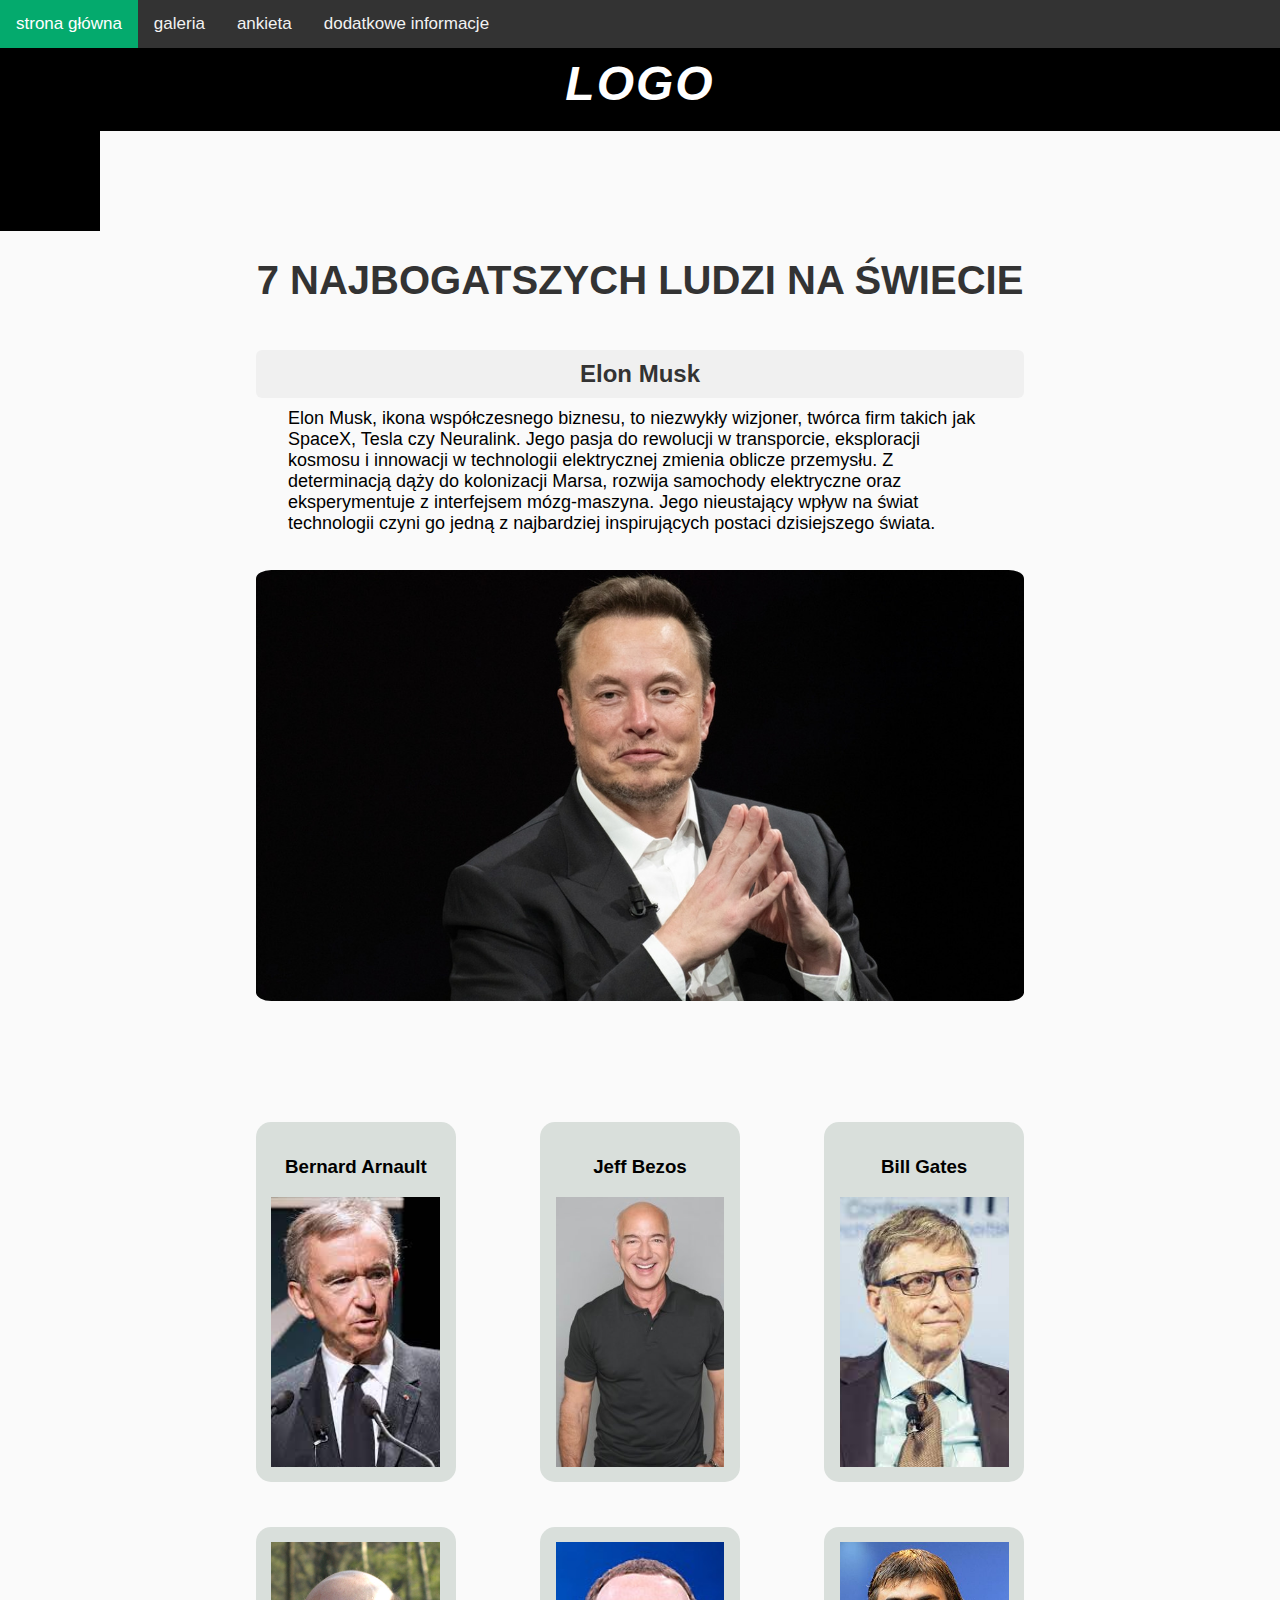
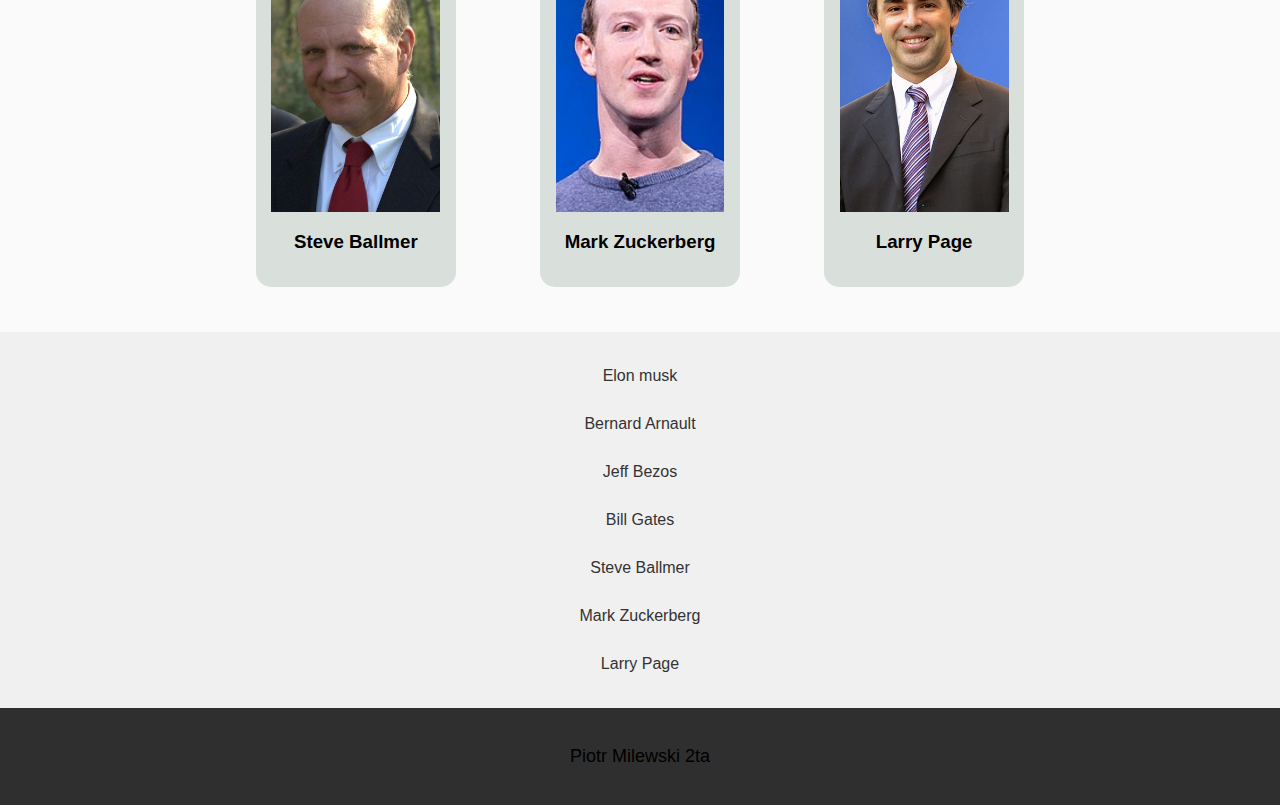
<file: index.html>
<!DOCTYPE html>
<html lang="pl">
<head>
  <meta name="viewport" content="width=device-width, initial-scale=1">
  <meta charset="utf-8">
  <title>7 najbogatszych ludzi na świecie</title>
  <link href="style.css" rel="stylesheet" type="text/css">
  <link rel="stylesheet" href="https://cdnjs.cloudflare.com/ajax/libs/font-awesome/4.7.0/css/font-awesome.min.css">
</head>
<body>


		</head>
		<body>

<div class="topnav" id="myTopnav">
  <a href="index.html" class="active">strona główna</a>
  <a href="galeria.html">galeria</a>
  <a href="ankieta.html">ankieta</a>
  <a href="dodatek.html">dodatkowe informacje</a>
  <a href="javascript:void(0);" class="icon" onclick="myFunction()">
    <i class="fa fa-bars"></i>
  </a>
</div>

<br><br>

<div class="header">
  <div class="logo">LOGO</div>
</div>
<div class="animated-element"></div>
<h1>7 NAJBOGATSZYCH LUDZI NA ŚWIECIE</h1>

<div class="container2">
  <div class="tile2" onclick="openPage('elon-musk.html')">
    <h2>Elon Musk</h2>
    <p>Elon Musk, ikona współczesnego biznesu, to niezwykły wizjoner, twórca firm takich jak SpaceX, Tesla czy Neuralink. Jego pasja do rewolucji w transporcie, eksploracji kosmosu i innowacji w technologii elektrycznej zmienia oblicze przemysłu. Z determinacją dąży do kolonizacji Marsa, rozwija samochody elektryczne oraz eksperymentuje z interfejsem mózg-maszyna. Jego nieustający wpływ na świat technologii czyni go jedną z najbardziej inspirujących postaci dzisiejszego świata.</p>
  </div>
  <br><br>
  <div class="tile2">
    <img src="foto/elon-musk1.jpeg" alt="Elon Musk">
  </div>
</div>

<br><br><br><br>

<div class="container1">
  <div class="tile1" onclick="openPage('1.html')">
    <h3>Bernard Arnault</h3>
    <img src="foto/bernarnd-arnault1.jpg" alt="Bernard Arnault">
  </div>
  <div class="tile1_space"></div>
  <div class="tile1" onclick="openPage('2.html')">
    <h3>Jeff Bezos</h3>
    <img src="foto/jeff-bezos1.jpg" alt="Jeff Bezos">
  </div>
  <div class="tile1_space"></div>
  <div class="tile1" onclick="openPage('3.html')">
    <h3>Bill Gates</h3>
    <img src="foto/bill-gates1.jpg" alt="Bill Gates">
  </div>
</div>

<div class="container1">
  <div class="tile1" onclick="openPage('4.html')">
    <img src="foto/steve-ballmer1.jpg" alt="Steve Ballmer">
    <h3>Steve Ballmer</h3>
  </div>
  <div class="tile1_space"></div>
  <div class="tile1" onclick="openPage('5.html')">
    <img src="foto/mark-zuckerberg1.jpg" alt="Mark Zuckerberg">
    <h3>Mark Zuckerberg</h3>
  </div>
  <div class="tile1_space"></div>
  <div class="tile1" onclick="openPage('6.html')">
    <img src="foto/larry-page2.jpg" alt="Larry Page">
    <h3>Larry Page</h3>
  </div>
</div>


<script>
  function openPage(page) {
    window.location.href = page;
  }

  function myFunction() {
    var x = document.getElementById("myTopnav");
    if (x.className === "topnav") {
      x.className += " responsive";
    } else {
      x.className = "topnav";
    }
  }
</script>

</nav>
<div class="additional-menu-tab"></div>
    <nav class="additional-menu">
        <a href="https://twitter.com/elonmusk" target="_blank">Elon musk</a>
        <a href="https://businessinsider.com.pl/wiadomosci/bernard-arnault-wlasciciel-lvmh-jest-drugim-najbogatszym-czlowiekiem-swiata/prtsjsc" target="_blank">Bernard Arnault</a>
        <a href="https://www.entrepreneur.com/business-news/who-is-jeff-bezos-inside-the-billionaires-career-path/458073">Jeff Bezos</a>
        <a href="https://www.gatesnotes.com/Bio" target="_blank">Bill Gates</a>
        <a href="https://businessinsider.com.pl/poradnik-finansowy/oto-krol-dochodu-pasywnego-nie-pracujac-zarobi-1-mld-dol/7009t6x/" target="_blank">Steve Ballmer</a>
        <a href="https://businessinsider.com.pl/mark-zuckerberg" target="_blank">Mark Zuckerberg</a>
        <a href="https://www.komputerswiat.pl/artykuly/redakcyjne/10-rzeczy-ktorych-nie-wiedzieliscie-o-larrym-pageu-zalozycielu-google/xvpqvmw" target="_blank">Larry Page</a>
    </nav>
    <footer class="footer">
      <p>Piotr Milewski 2ta</p>
    </footer>
</body>
</html>
</file>
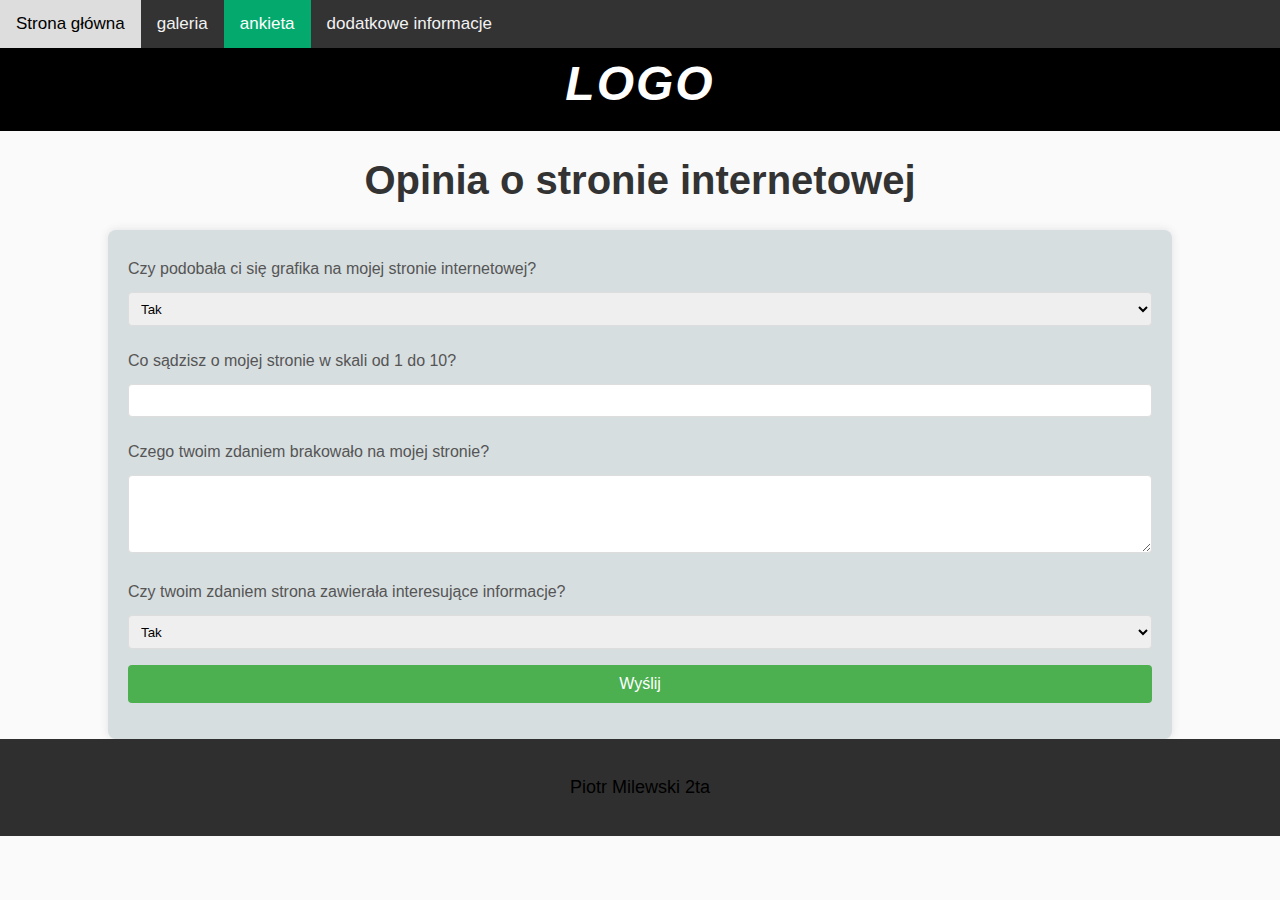
<file: ankieta.html>
<!DOCTYPE html>
<html lang="pl">
<head>
    <title>7 Cudów</title>
<meta name="viewport" content="width=device-width, initial-scale=1">
<link rel="stylesheet" href="style.css">
</head>
<body>
  <div class="topnav" id="myTopnav">

    <a href="index.html" >Strona główna</a>
    <a href="galeria.html">galeria</a>
    <a href="ankieta.html"class="active">ankieta</a>
    <a href="dodatek.html">dodatkowe informacje</a>
    <a href="javascript:void(0);" class="icon" onclick="myFunction()">
      <i class="fa fa-bars"></i>
    </a>
  </div>
  <br></br>
  <div class="header">
    <div class="logo">LOGO</div>
  </div>
  <h1>Opinia o stronie internetowej</h1>
  <form action="#">
    <label for="grafika">Czy podobała ci się grafika na mojej stronie internetowej?</label>
    <select id="grafika" name="grafika">
      <option value="tak">Tak</option>
      <option value="nie">Nie</option>
    </select>

    <label for="ocena">Co sądzisz o mojej stronie w skali od 1 do 10?</label>
    <input type="number" id="ocena" name="ocena" min="1" max="10">

    <label for="brak">Czego twoim zdaniem brakowało na mojej stronie?</label>
    <textarea id="brak" name="brak" rows="4"></textarea>

    <label for="interesujace">Czy twoim zdaniem strona zawierała interesujące informacje?</label>
    <select id="interesujace" name="interesujace">
      <option value="tak">Tak</option>
      <option value="nie">Nie</option>
    </select>

    <input type="submit" value="Wyślij">
  </form>
  <footer class="footer">
    <p>Piotr Milewski 2ta</p>
  </footer>
</body>
</html>
</file>
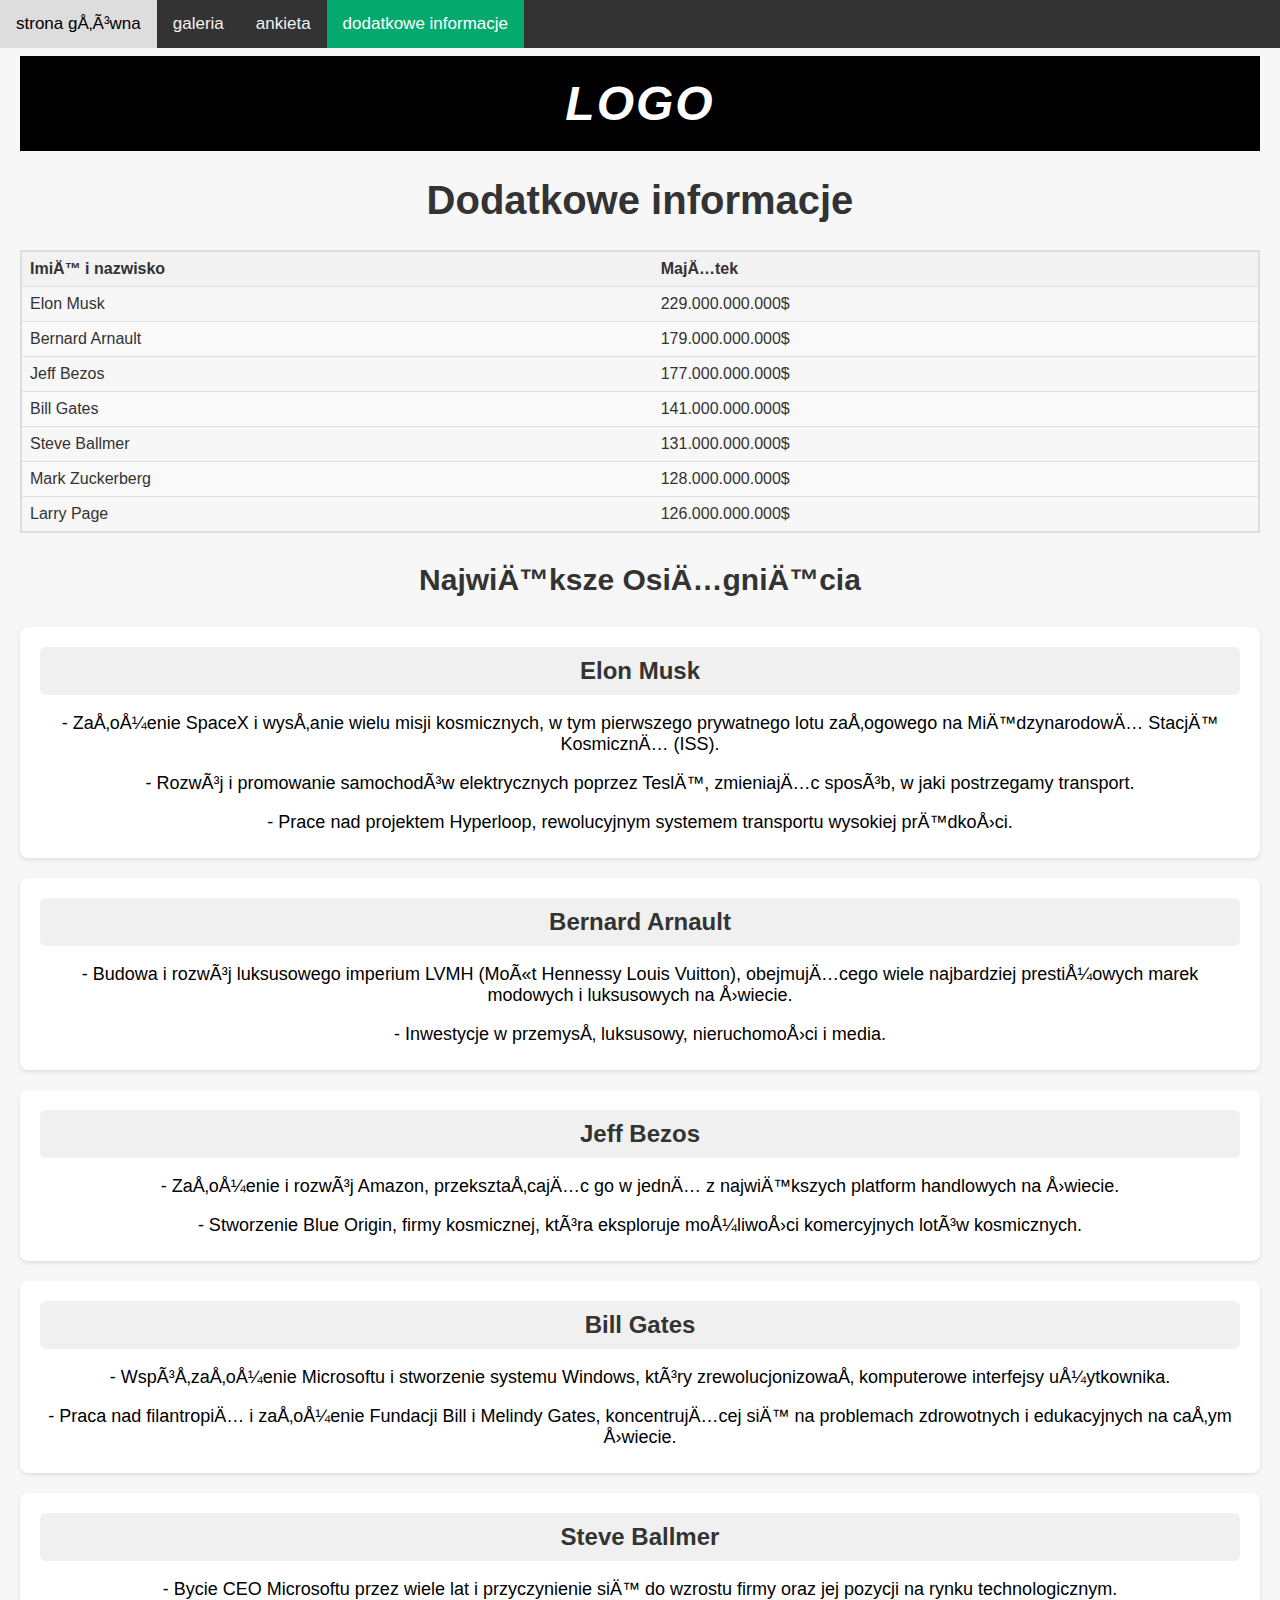
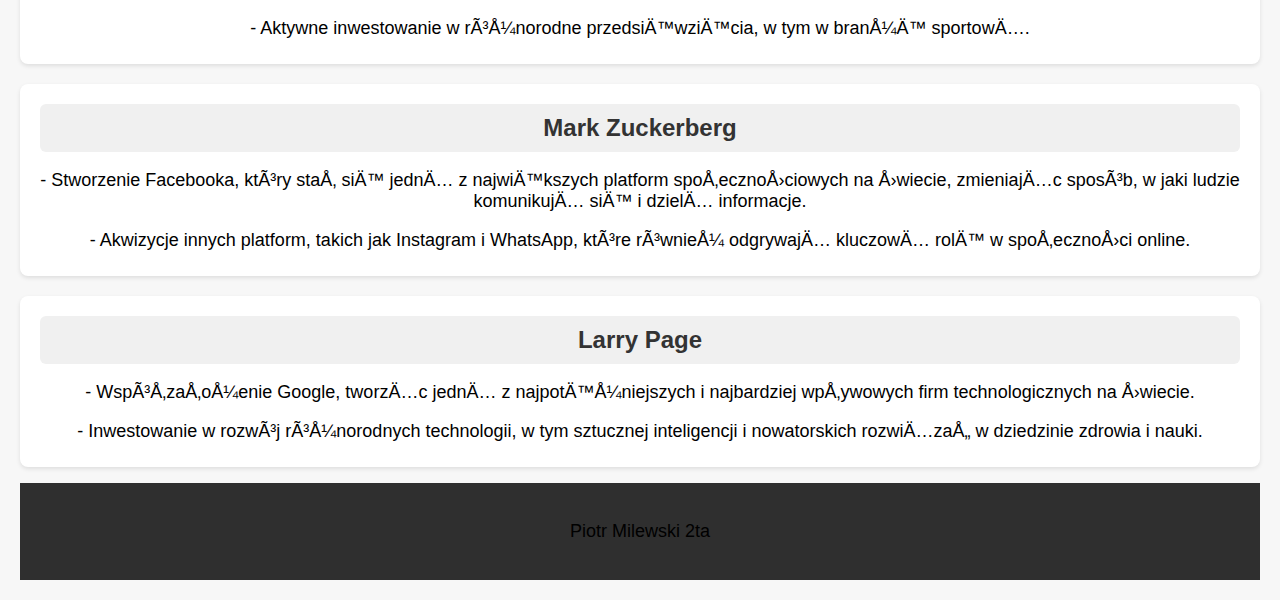
<file: dodatek.html>
<!DOCTYPE html>
<html>
<head>

    <link href="style.css" rel="stylesheet" type="text/css">
  
    <div class="topnav" id="myTopnav">
        <a href="index.html">strona główna</a>
        <a href="galeria.html">galeria</a>
        <a href="ankieta.html">ankieta</a>
        <a href="dodatek.html" class="active">dodatkowe informacje</a>
        <a href="javascript:void(0);" class="icon" onclick="myFunction()">
            <i class="fa fa-bars"></i>
        </a>
    </div>
    <br></br>
    <div class="header">
        <div class="logo">LOGO</div>
    </div>
    <h1>Dodatkowe informacje</h1>



   

</head>
<body>



<table>
    <thead>
        <tr>
            <th>Imię i nazwisko</th>
            <th>Majątek</th>
        </tr>
    </thead>
    <tbody>
        <tr>
            <td>Elon Musk</td>
            <td>229.000.000.000$</td>
        </tr>
        <tr>
            <td>Bernard Arnault</td>
            <td>179.000.000.000$</td>
        </tr>
        <tr>
            <td>Jeff Bezos</td>
            <td>177.000.000.000$</td>
        </tr>
        <tr>
            <td>Bill Gates</td>
            <td>141.000.000.000$</td>
        </tr>
        <tr>
            <td>Steve Ballmer</td>
            <td>131.000.000.000$</td>
        </tr>
        <tr>
            <td>Mark Zuckerberg</td>
            <td>128.000.000.000$</td>
        </tr>
        <tr>
            <td>Larry Page</td>
            <td>126.000.000.000$</td>
        </tr>
    </tbody>
</table>

<!DOCTYPE html>
<html lang="en">
<head>
  <meta charset="UTF-8">
  <title>Największe Osiągnięcia</title>
  <style>
    body {
      font-family: Arial, sans-serif;
      background-color: #f7f7f7;
      color: #333;
      margin: 0;
      padding: 20px;
    }

    h3 {
      text-align: center;
      font-size: 30px;
    }

    ul {
      list-style-type: none;
      padding: 0;
    }

    li {
      background-color: #fff;
      border-radius: 8px;
      box-shadow: 0 2px 4px rgba(0, 0, 0, 0.1);
      margin-bottom: 20px;
      padding: 20px;
    }

    li:last-child {
      margin-bottom: 0;
    }

    li h2 {
      margin-top: 0;
    }

    li p {
      margin-bottom: 5px;
    }
  </style>
</head>
<body>
  <h3>Największe Osiągnięcia</h3>
  <ul>
    <li>
      <h2>Elon Musk</h2>
      <p>
        - Założenie SpaceX i wysłanie wielu misji kosmicznych, w tym pierwszego prywatnego lotu załogowego na Międzynarodową Stację Kosmiczną (ISS).
      </p>
      <p>
        - Rozwój i promowanie samochodów elektrycznych poprzez Teslę, zmieniając sposób, w jaki postrzegamy transport.
      </p>
      <p>
        - Prace nad projektem Hyperloop, rewolucyjnym systemem transportu wysokiej prędkości.
      </p>
    </li>
    <li>
        <h2>Bernard Arnault</h2>
        <p>
          - Budowa i rozwój luksusowego imperium LVMH (Moët Hennessy Louis Vuitton), obejmującego wiele najbardziej prestiżowych marek modowych i luksusowych na świecie.
        </p>
        <p>
          - Inwestycje w przemysł luksusowy, nieruchomości i media.
        </p>
      </li>
      
      <li>
        <h2>Jeff Bezos</h2>
        <p>
          - Założenie i rozwój Amazon, przekształcając go w jedną z największych platform handlowych na świecie.
        </p>
        <p>
          - Stworzenie Blue Origin, firmy kosmicznej, która eksploruje możliwości komercyjnych lotów kosmicznych.
        </p>
      </li>
      
      <li>
        <h2>Bill Gates</h2>
        <p>
          - Współzałożenie Microsoftu i stworzenie systemu Windows, który zrewolucjonizował komputerowe interfejsy użytkownika.
        </p>
        <p>
          - Praca nad filantropią i założenie Fundacji Bill i Melindy Gates, koncentrującej się na problemach zdrowotnych i edukacyjnych na całym świecie.
        </p>
      </li>
      
      <li>
        <h2>Steve Ballmer</h2>
        <p>
          - Bycie CEO Microsoftu przez wiele lat i przyczynienie się do wzrostu firmy oraz jej pozycji na rynku technologicznym.
        </p>
        <p>
          - Aktywne inwestowanie w różnorodne przedsięwzięcia, w tym w branżę sportową.
        </p>
      </li>
      
      <li>
        <h2>Mark Zuckerberg</h2>
        <p>
          - Stworzenie Facebooka, który stał się jedną z największych platform społecznościowych na świecie, zmieniając sposób, w jaki ludzie komunikują się i dzielą informacje.
        </p>
        <p>
          - Akwizycje innych platform, takich jak Instagram i WhatsApp, które również odgrywają kluczową rolę w społeczności online.
        </p>
      </li>
      
      <li>
        <h2>Larry Page</h2>
        <p>
          - Współzałożenie Google, tworząc jedną z najpotężniejszych i najbardziej wpływowych firm technologicznych na świecie.
        </p>
        <p>
          - Inwestowanie w rozwój różnorodnych technologii, w tym sztucznej inteligencji i nowatorskich rozwiązań w dziedzinie zdrowia i nauki.
        </p>
      </li>
      
  </ul>

  <footer class="footer">
    <p>Piotr Milewski 2ta</p>
  </footer>
</body>
</html>
</file>
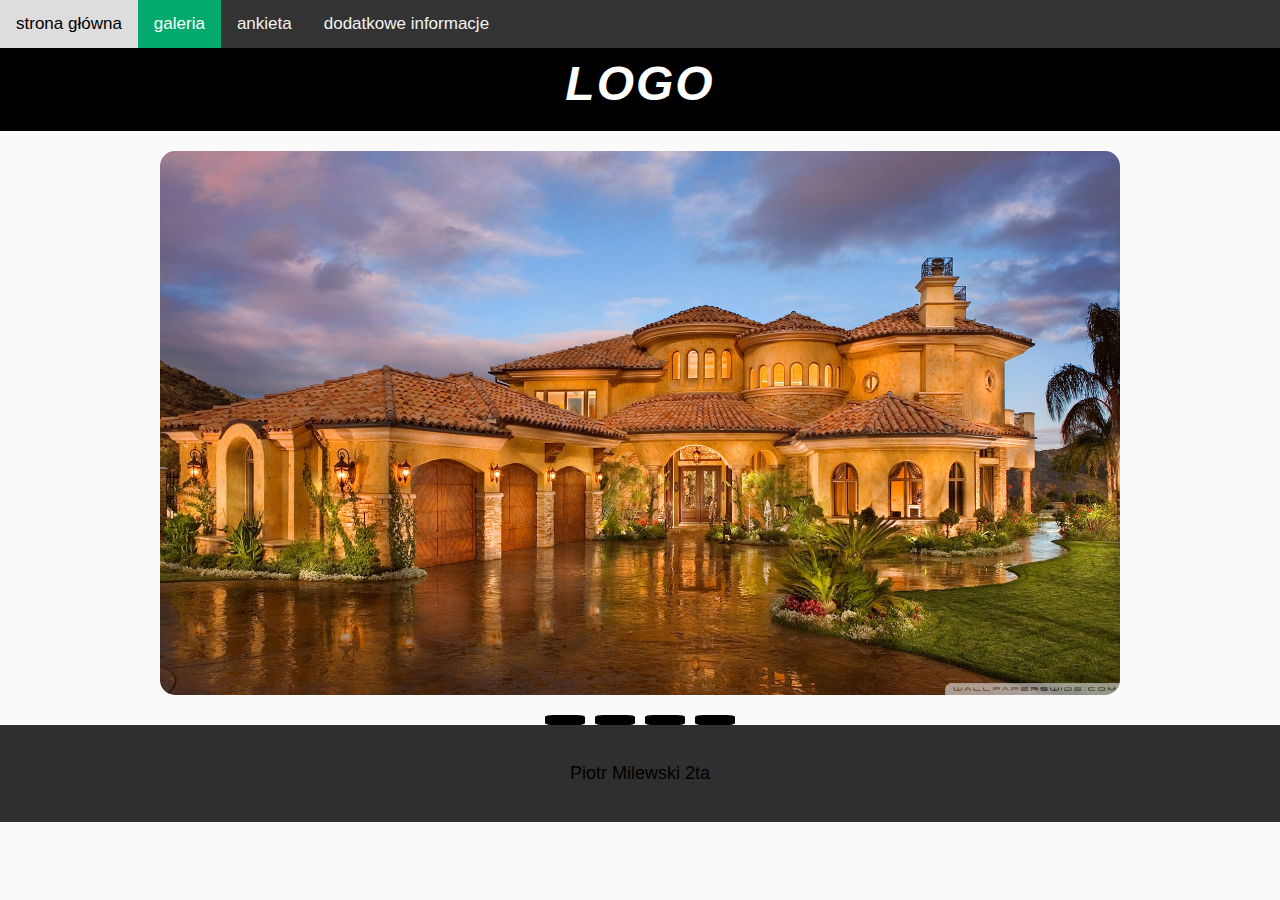
<file: galeria.html>
<!DOCTYPE html>
<html lang="pl">
<head>
  <meta name="viewport" content="width=device-width, initial-scale=1">
  <meta charset="utf-8">
  <title>7 najbogatszych ludzi na świecie</title>
  <link href="style.css" rel="stylesheet" type="text/css">
  <link rel="stylesheet" href="https://cdnjs.cloudflare.com/ajax/libs/font-awesome/4.7.0/css/font-awesome.min.css">

</head>
<body>

<div class="topnav" id="myTopnav">
  <a href="index.html" >strona główna</a>
  <a href="galeria.html"class="active">galeria</a>

  <a href="ankieta.html">ankieta</a>
  
  <a href="dodatek.html">dodatkowe informacje</a> 
  <a href="javascript:void(0);" class="icon" onclick="myFunction()">
    <i class="fa fa-bars"></i>
  </a>
</div>



<script>
  function myFunction() {
    var x = document.getElementById("myTopnav");
    if (x.className === "topnav") {
      x.className += " responsive";
    } else {
      x.className = "topnav";
    }
  }
</script>
<br></br>
<div class="header">
  <div class="logo">LOGO</div>
</div>
<div id="slider-container">
  <div id="slider">
    <div class="slide"><img src="foto/galeria1.jpg" alt="Slide 1"></div>
    <div class="slide"><img src="foto/galeria5.jpg" alt="Slide 2"></div>
    <div class="slide"><img src="foto/galeria3.jpg" alt="Slide 3"></div>
    <div class="slide"><img src="foto/galeria4.jpg" alt="Slide 4"></div>
  </div>
</div>

<div id="slider-controls"></div>

<body>

<script>
  const slider = document.getElementById('slider');
  const slides = document.querySelectorAll('.slide');
  const controlsContainer = document.getElementById('slider-controls');

  let currentIndex = 0;

  function updateSlider() {
    slider.style.transform = `translateX(${-currentIndex * 100}%)`;
  }

  function createControlDot(index) {
    const dot = document.createElement('div');
    dot.classList.add('slider-dot');
    dot.addEventListener('click', () => {
      currentIndex = index;
      updateSlider();
    });
    return dot;
  }

  function initializeControls() {
    slides.forEach((slide, index) => {
      const dot = createControlDot(index);
      controlsContainer.appendChild(dot);
    });
  }

  function nextSlide() {
    currentIndex = (currentIndex + 1) % slides.length;
    updateSlider();
  }

  function startSlider() {
    setInterval(nextSlide, 3000); // Change slide every 3 seconds
  }

  initializeControls();
  startSlider();
</script>
<footer class="footer">
  <p>Piotr Milewski 2ta</p>
</footer>
</body>
</hml>
</file>
<file: style.css>
@charset "utf-8";
/*galeria*/

#slider-container {
	position: relative;
	overflow: hidden;
	width: 75%;
	height: 50%; 
	margin: 20px auto;
	border-radius: 15px;
}

#slider {
	display: flex;
	transition: transform 0.5s ease-in-out;
}

.slide {
	min-width: 100%;
	max-hegiht: 80%;
	box-sizing: border-box;
	overflow: hidden;
}

.slide img {
	width: 100%;
	height: 100%;
	object-fit: cover;
}

#slider-controls {
	display: flex;
	justify-content: center;
	margin-top: 10px;
}

.slider-dot {
	cursor: pointer;
	position: relative;
	border-radius: 20%;
}


@media (min-width: 1200px) {
	.slider-dot {
		width: 40px;
		height: 10px;
		margin: 0 5px;
	}
}


@media (max-width: 1200px){
	.slider-dot {
		width: 30px;
		height: 8px;
		margin: 0 3px;
	}
}

@media (max-width: 600px) {
	.slider-dot {
		width: 20px;
		height: 6px;
		margin: -100px 1px 0 1px;
	}
}

.slider-dot {
	background-color: #000000;
}

body {
	min-height: 100vh;
	background-color: #fafafa;
}
h1 {
	color: #0d0a2e;
	text-align: center;
}
.container1 {
	display: flex;
	flex-direction: row;
	margin: 5vh 20vw;
	width: 60vw;
	justify-content: center;
}
.tile1 {
	width: 15vw;
	max-width: 15vw;
	background-color: #d9dfdb;
	text-align: center;
	border-radius: 15px;
	display: flex;
	flex-direction: column;
	padding: 2%
}
.tile1 img {
	width: 100%;
	height: 30vh;
	object-fit: cover;
}
.tile1_space {
	width: 7.5vw;
}
.container2 {
	width: 60vh;
	margin: auto 20vw;
	display: flex;
	flex-direction: row;
	

}
.tile2 img {
	width: 100%;
	height: auto;
	max-height: 50vh;
	object-fit: cover;
	
	border-radius: 2%;

}
.tile2 {
	width: 60vw;
	min-width: 30vw;
	
}
.tile2 h2 {
	text-align: center;
}
.tile2 p {
	text-align: left;
	margin: auto 2.5vw;
}
form {
            background-color: #d7dee0;
            padding: 20px;
            border-radius: 8px;
            box-shadow: 0 0 10px rgba(0, 0, 0, 0.1);
			width: 60vh;
			margin: auto;
        }

        label {
            display: block;
            margin-bottom: 8px;
        }

        input {
            width: 100%;
            padding: 8px;
            margin-bottom: 16px;
            box-sizing: border-box;
        }

        button {
            background-color: #fc9050;
            color: #fff;
            padding: 10px 20px;
            border: none;
            border-radius: 4px;
            cursor: pointer;
        }
@media screen and (max-width: 1200px) {
	.container1 {
		flex-direction: column;
		margin: auto 10vw;
		width: 80vw;
	}
	.tile1 {
		width: 100%;
		margin: 2.5vh auto;
	}
}
@media screen and (max-width: 600px) {}
	body {
		padding: auto 5vw;
	}
	.container2 {
		flex-direction: column;
		width: 80vw;
	}
	form {
		width: 80vw;
	}

/*menu*/
body {
	margin: 0;
	font-family: Arial, Helvetica, sans-serif;
  }
  
  .topnav {
	overflow: hidden;
	background-color: #333; 
	position: fixed;
	top: 0;
	left: 0; 
	width: 100%; 
	z-index: 1000; 
  }
  
  .topnav a {
	float: left;
	display: block;
	color: #f2f2f2;
	text-align: center;
	padding: 14px 16px;
	text-decoration: none;
	font-size: 17px;
  }
  
  .topnav a:hover {
	background-color: #ddd;
	color: black;
  }
  
  .topnav a.active {
	background-color: #04AA6D;
	color: white;
  }
  
  .topnav .icon {
	display: none;
  }
  
  @media screen and (max-width: 600px) {
	.topnav a:not(:first-child) {display: none;}
	.topnav a.icon {
	  float: right;
	  display: block;
	}
  }
  
  @media screen and (max-width: 600px) {
	.topnav.responsive {position: relative;}
	.topnav.responsive .icon {
	  position: absolute;
	  right: 0;
	  top: 0;
	}
	.topnav.responsive a {
	  float: none;
	  display: block;
	  text-align: left;
	}
  }

/*menu*/
/*footer*/

body, html {
	margin: 0;
	padding: 0;
  }
  

  .footer {
	background-color: rgb(47, 47, 47);
	color: white;
	text-align: center;
	padding: 20px;
  }
  

  /*footer*/
/*menu*/
  body {
	margin: 0;
	font-family: Arial, Helvetica, sans-serif;
  }
  
  .topnav {
	overflow: hidden;
	background-color: #333;
  }
  
  .topnav a {
	float: left;
	display: block;
	color: #f2f2f2;
	text-align: center;
	padding: 14px 16px;
	text-decoration: none;
	font-size: 17px;
  }
  
  .topnav a:hover {
	background-color: #ddd;
	color: black;
  }
  
  .topnav a.active {
	background-color: #04AA6D;
	color: white;
  }
  
  .topnav .icon {
	display: none;
  }
  
  @media screen and (max-width: 600px) {
	.topnav a:not(:first-child) {display: none;}
	.topnav a.icon {
	  float: right;
	  display: block;
	}
  }
  
  @media screen and (max-width: 600px) {
	.topnav.responsive {position: relative;}
	.topnav.responsive .icon {
	  position: absolute;
	  right: 0;
	  top: 0;
	}
	.topnav.responsive a {
	  float: none;
	  display: block;
	  text-align: left;
	}
  }

.header {
	background-color: black;
	color: white;
	text-align: center;
	padding: 20px 0;
	font-family: Arial, sans-serif;
	width: 100%;
  }


 
  .logo {
	font-size: 48px;
	font-weight: bold;
	letter-spacing: 2px;
	text-transform: uppercase;
	font-style: italic;
	text-shadow: 2px 2px 4px rgba(0, 0, 0, 0.5);
  }

h1 {
    color: #333333;
}

label {
    display: block;
    margin-top: 10px;
    color: #555555;
}

select,
input[type="number"],
textarea {
    width: 100%;
    padding: 8px;
    margin-top: 6px;
    margin-bottom: 16px;
    border: 1px solid #dddddd;
    border-radius: 4px;
    box-sizing: border-box;
}

select {
    height: 34px;
}

textarea {
    resize: vertical;
}

input[type="submit"] {
    background-color: #4caf50;
    color: white;
    padding: 10px 15px;
    border: none;
    border-radius: 4px;
    cursor: pointer;
    font-size: 16px;
}

input[type="submit"]:hover {
    background-color: #45a049;
}


  .animated-element {
	width: 100px;
	height: 100px;
	background-color: rgb(0, 0, 0);
	animation: rotate 5s linear infinite; 
  }
  
  @keyframes rotate {
	from {
	  transform: rotate(0deg); 
	}
	to {
	  transform: rotate(360deg);
	}
  }
  
  body {
	margin: 0;
	font-family: "Lato", sans-serif;
  }
  
  .sidebar {
	margin: 0;
	padding: 0;
	width: 200px;
	background-color: #f1f1f1;
	position: fixed;
	height: 100%;
	overflow: auto;
  }
  
  .sidebar a {
	display: block;
	color: black;
	padding: 16px;
	text-decoration: none;
  }
   
  .sidebar a.active {
	background-color: #04AA6D;
	color: white;
  }
  
  .sidebar a:hover:not(.active) {
	background-color: #555;
	color: white;
  }
  
  div.content {
	margin-left: 200px;
	padding: 1px 16px;
	height: 1000px;
  }
  
  @media screen and (max-width: 700px) {
	.sidebar {
	  width: 100%;
	  height: auto;
	  position: relative;
	}
	.sidebar a {float: left;}
	div.content {margin-left: 0;}
  }
  
  @media screen and (max-width: 400px) {
	.sidebar a {
	  text-align: center;
	  float: none;
	}
  }
  h1{
	font-size: 40px;
	text-align: center;
}

   h2 {
  font-size: 24px;
  color: #333;
  background-color: #f0f0f0;
  padding: 10px;
  border-radius: 6px;
  margin-top: 20px;
  margin-bottom: 10px;
  text-align: center;
}

	table {
		width: 100%;
		border-collapse: collapse;
		font-family: Arial, sans-serif;
		border: 2px solid #ddd;
	}

	th, td {
		text-align: left;
		padding: 8px;
		border-bottom: 1px solid #ddd;
	}

	th {
		background-color: #f2f2f2;
	}

	tr:nth-child(even) {
		background-color: #f9f9f9;
	}

	tr:hover {
		background-color: #f1f1f1;
	}

        p {
            text-align: center;
            font-size: 18px;
            color: black; 
        }

       
        @media screen and (max-width: 600px) {
            p {
                color: rgb(91, 91, 91);
            }
        }

       
        @media screen and (min-width: 601px) and (max-width: 1200px) {
            p {
                color: rgb(158, 158, 158);
            }
        }

    
        @media screen and (min-width: 1201px) 
        p{
		color: green	
		}

				.additional-menu {
					display: flex;
					flex-direction: column;
					align-items: center;
					background-color: #f0f0f0;
					padding: 20px;
				}
			
		
				.additional-menu a {
					display: block;
					text-decoration: none;
					color: #333;
					margin: 10px 0;
					padding: 5px;
					transition: color 0.3s, background-color 0.3s;
				}
		
				.additional-menu a:hover {
					color: white;
					background-color: #333;
				}
</file>
